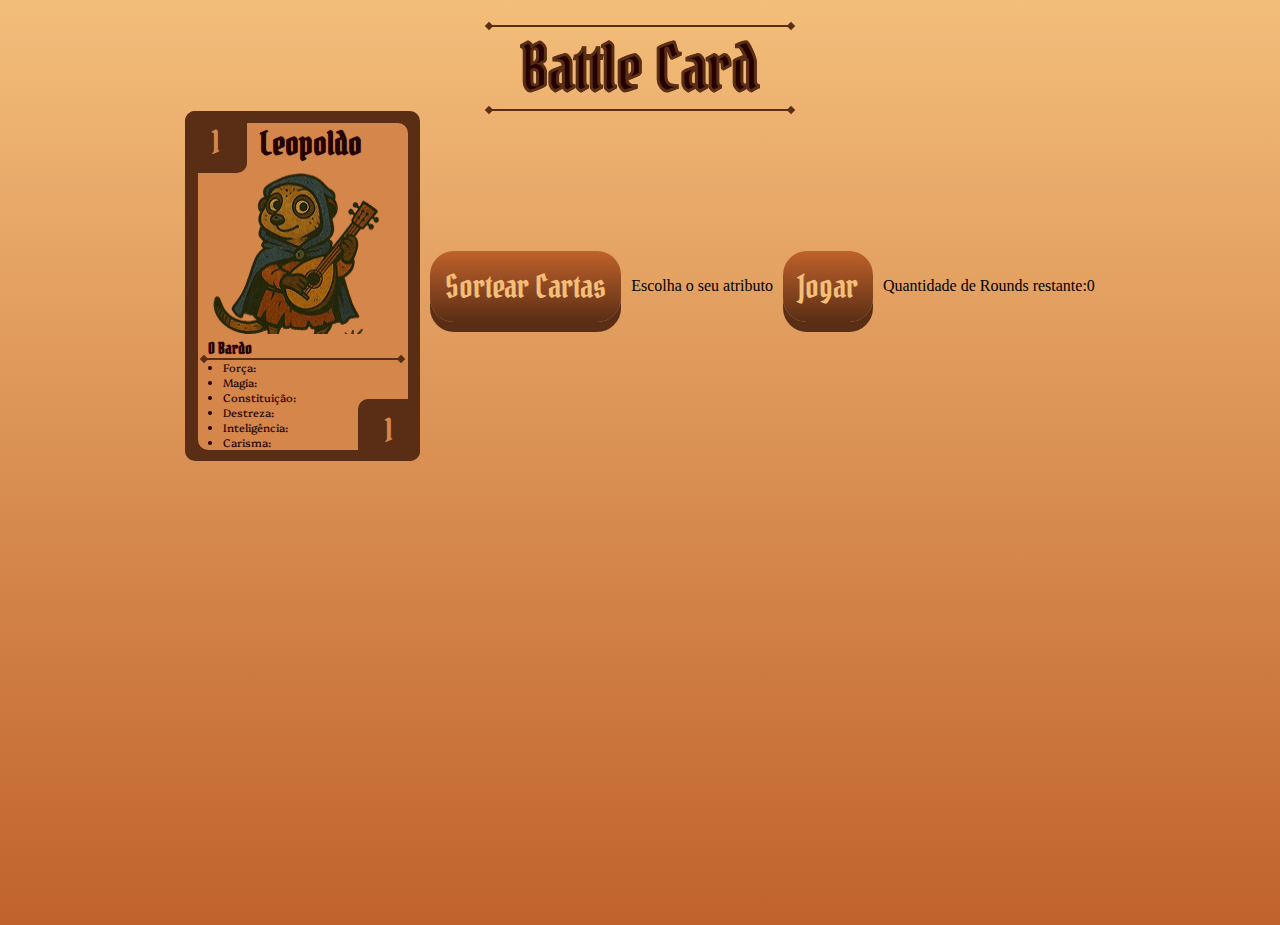
<file: páginas/index.html>
<!DOCTYPE html>
<html lang="pt-br">
<head>
    <meta charset="UTF-8">
    <meta name="viewport" content="width=device-width, initial-scale=1.0">
    <link rel="stylesheet" href="../style.css">    
    <title>Battle Card</title>
</head>
<body>
    <header>
        <div class="line"></div>
        <h1>Battle Card</h1>
        <div class="line"></div>
    </header>

    <main>

        <div class="card_container_jog">
            <div class="card_num"><p>1</p></div>
            <div class="card_frente_fundo">
                
                <h2>Leopoldo</h2>
                <img src="../imagens/exemplo.png" alt="imagem persongagem">
                <div class="container_info">
                    <h3>O Bardo</h3>
                    <div class="line_card_container">
                        <div class="line" id="line_card"></div>
                    </div>
                    <ul>
                        <li>Força: </li>
                        <li>Magia: </li>
                        <li>Constituição: </li>
                        <li>Destreza: </li>
                        <li>Inteligência: </li>
                        <li>Carisma: </li>
                    </ul>
                </div>
                 
            </div>
            <div class="card_num"><p>1</p></div>
        </div>

        <button class="btn" onclick="randomCards()">
            <span>Sortear Cartas</span>
        </button>


        <div class="placar_container">

        </div>

        <p>Escolha o seu atributo</p>

        <button class="btn">
            <span>Jogar</span>
        </button>

        <div class="card_container_maq">

        </div>

        <p>Quantidade de Rounds restante:</p>
        <p id="qtd_rounds">0</p>
    </main>


    <script src="../script/script.js"></script>
</body>
</html>
</file>
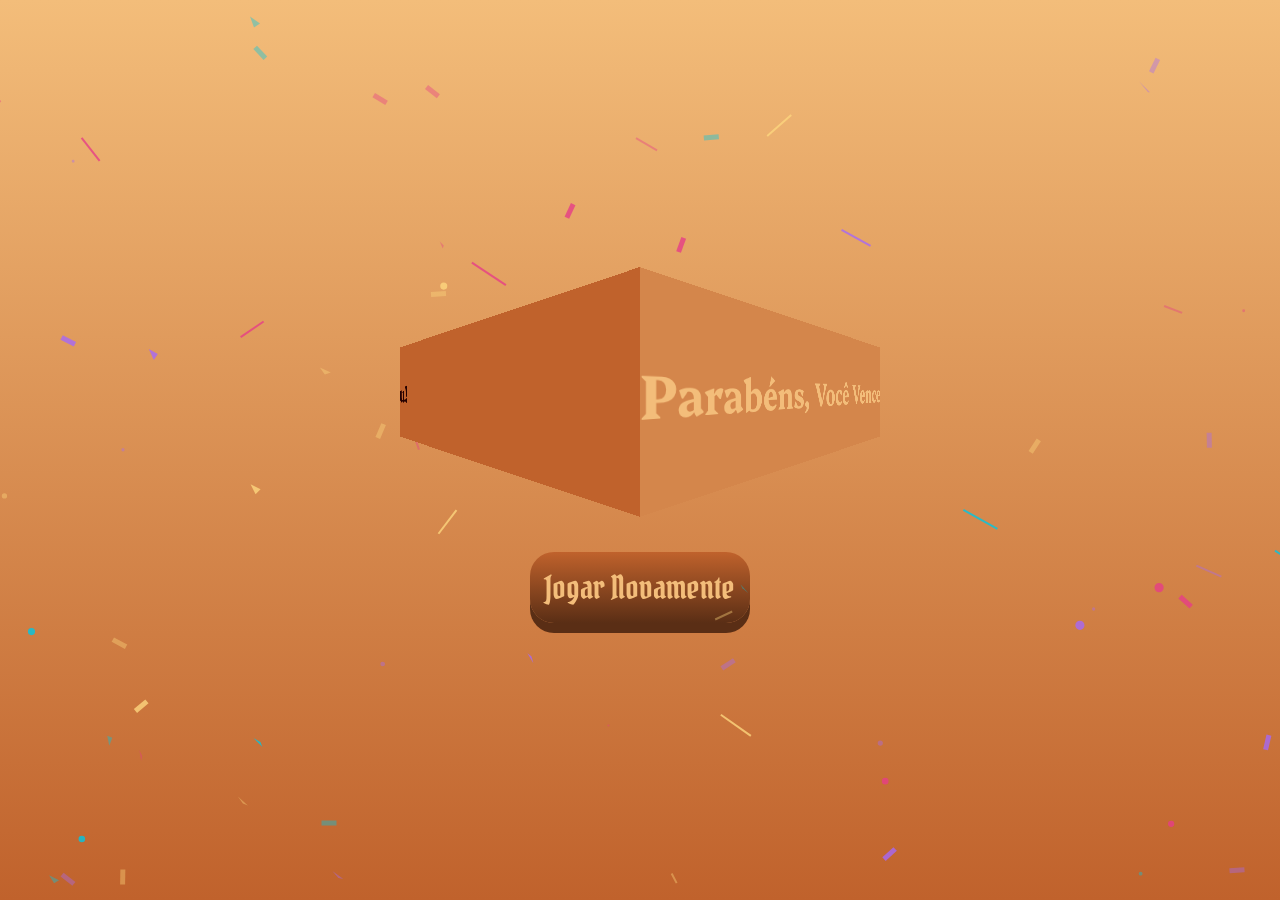
<file: páginas/vitoria.html>
<!DOCTYPE html>
<html lang="pt-br">
<head>
    <meta charset="UTF-8">
    <meta name="viewport" content="width=device-width, initial-scale=1.0">
    <link rel="stylesheet" href="../style.css">
    <title>Battle Cards</title>
</head>
<body>

    

    <div class="container_vitoria">
        <canvas id="my-canvas"></canvas>

        <div class="box_vitoria">

            <div class="mensagem_vitoria">
            <span>Parabéns, Você Venceu!</span>
            </div>
            <div class="mensagem_vitoria">
            <span>Parabéns, Você Venceu!</span>
            </div>

        </div>

        <a href="index.html">
        <button class="btn" id="btn_jogardnv">
        <span>Jogar Novamente</span>
        </button>
        </a>

    </div>
   
      <script src="../script/index.min.js"></script>
      <script src="../script/script.js"></script>

</body>
</html>
</file>
<file: style.css>
@import url('https://fonts.googleapis.com/css2?family=Pirata+One&family=Platypi:ital,wght@0,300..800;1,300..800&display=swap');

*{
    margin: 0;
    padding: 0;
}

body{
    background: linear-gradient(#F3BD7A, #C0622C);
    width: 100vw;
    height: 100vh;
}

/* Titulo */

header{
    display: flex;
    align-items: center;
    justify-content: center;
    flex-direction: column;
    margin-top: 25px;
}

h1{
    font-family: "Pirata One", system-ui;
    font-size: 64px;
    -webkit-text-stroke-width: 1px;
    -webkit-text-stroke-color: #5A2E15;
    color: #260101;
    position: relative;
}

.line{
    width:300px;
	height: 2px;
    background-color: #5A2E15;
    position: relative;
}


.line::before, .line::after {
    content: "";
    position: absolute;
    transform: rotate(45deg);
    background-color: #5A2E15;
    width: 6px;
    height: 6px;
}

.line::before {
    left: -4px;
    top: -2px;
}

.line::after {
    right: -4px;
    top: -2px;
}



/* Vitoria  */

.container_vitoria{
    display: flex;
    flex-direction: column;
    align-items: center;
	justify-content: center;
    width: 100vw;
    height: 100vh;
    gap: 25px;
}

.box_vitoria{
    display: flex;
}

.box_vitoria .mensagem_vitoria{
    width: 700px;
	height: 250px;
	line-height: 250px;
	font-size: 4em;
	font-family: "Platypi", serif;
	font-weight: bold;
	white-space: nowrap;
	overflow: hidden;
}

.box_vitoria .mensagem_vitoria:first-child {
	background-color: #C0622C;
	color: #260101;
	transform-origin: right;
	transform: perspective(100px) rotateY(-15deg);
}

.box_vitoria .mensagem_vitoria:last-child {
	background-color: #D4864B;
	color: #F3BD7A;
	transform-origin: left;
	transform: perspective(100px) rotateY(15deg);
}

.box_vitoria .mensagem_vitoria span {
	position: absolute;
	animation: marquee 5s linear infinite;
}

.box_vitoria .mensagem_vitoria:first-child span {
	animation-delay: 2.5s;
	left: -100%;
}

@keyframes marquee {
	from {
		left: 100%;
	}

	to {
		left: -100%;
	}
}

#my-canvas{
    position: fixed;
    top: 0;
    left: 0;
    width: 100vw;
    height: 100vh; 
}

/* Botões */

a{
    text-decoration: none;
}

.btn{
    display: flex;
    align-items: center;
    justify-content: center;
    width: fit-content;
    padding: 15px;
    border-radius: 1.5rem;
    background: linear-gradient(#C0622C, #5A2E15);
    color: #F3BD7A;
    transition: all .5s ease 0s; 
    box-shadow: 0 10px #5A2E15;
    text-decoration: none;
    font-family: "Pirata One", system-ui;
    font-size: 32px;
    border-style: none;
    margin: 10px;
  }
  
  .btn:hover{
  box-shadow: inset 0 0 0 .25rem #2601012d;
  }
  
  .btn span{
    display: inline-block;
    position: relative;
    transition: all .5s ease;
  }


/* Carta Frente */

main{
    display: flex;
    justify-content: center;
    align-items: center;
}

.card_container_jog{
    width: 235px;
    height: 350px;
    background-color: #5A2E15;
    font-family: "Pirata One", system-ui;
    border-radius: 10px;
    display: flex;
    justify-content: center;
    align-items: center;
    position: relative;
    color: #260101;
}

.card_frente_fundo{
    background-color: #D4864B;
    width: 210px;
    height: 327px;
    border-radius: 10px;
}

.card_num{
    width: 62px;
    height: 62px;
    background-color: #5A2E15;
    border-radius: 10px;
    color: #D4864B;
    display: flex;
    justify-content: center;
    align-items: center;
    font-size: 32px;
    position: absolute;
}

.card_num:first-of-type { 
    top: 0px;
    left: 0px;
}

.card_num:last-of-type { 
    bottom: 0px;
    right: 0px;
}

h2{
    font-size: 32px;
    padding-left: 62px;
}

img{
    width: 200px;
    height: 170px;
}

h3{
    font-size: 16px;
    padding-left: 10px;
}

ul{
    padding-left: 25px;
    font-size: 11px;
    font-family: "Platypi", serif;
}

#line_card{
    width: 180px;
    padding-left: 15px;
}

.line_card_container{
    display: flex;
    justify-content: center;
}

.container_info{
    background-color: #D4864B;
    width: 210px;
    height: 100px;
}
</file>
